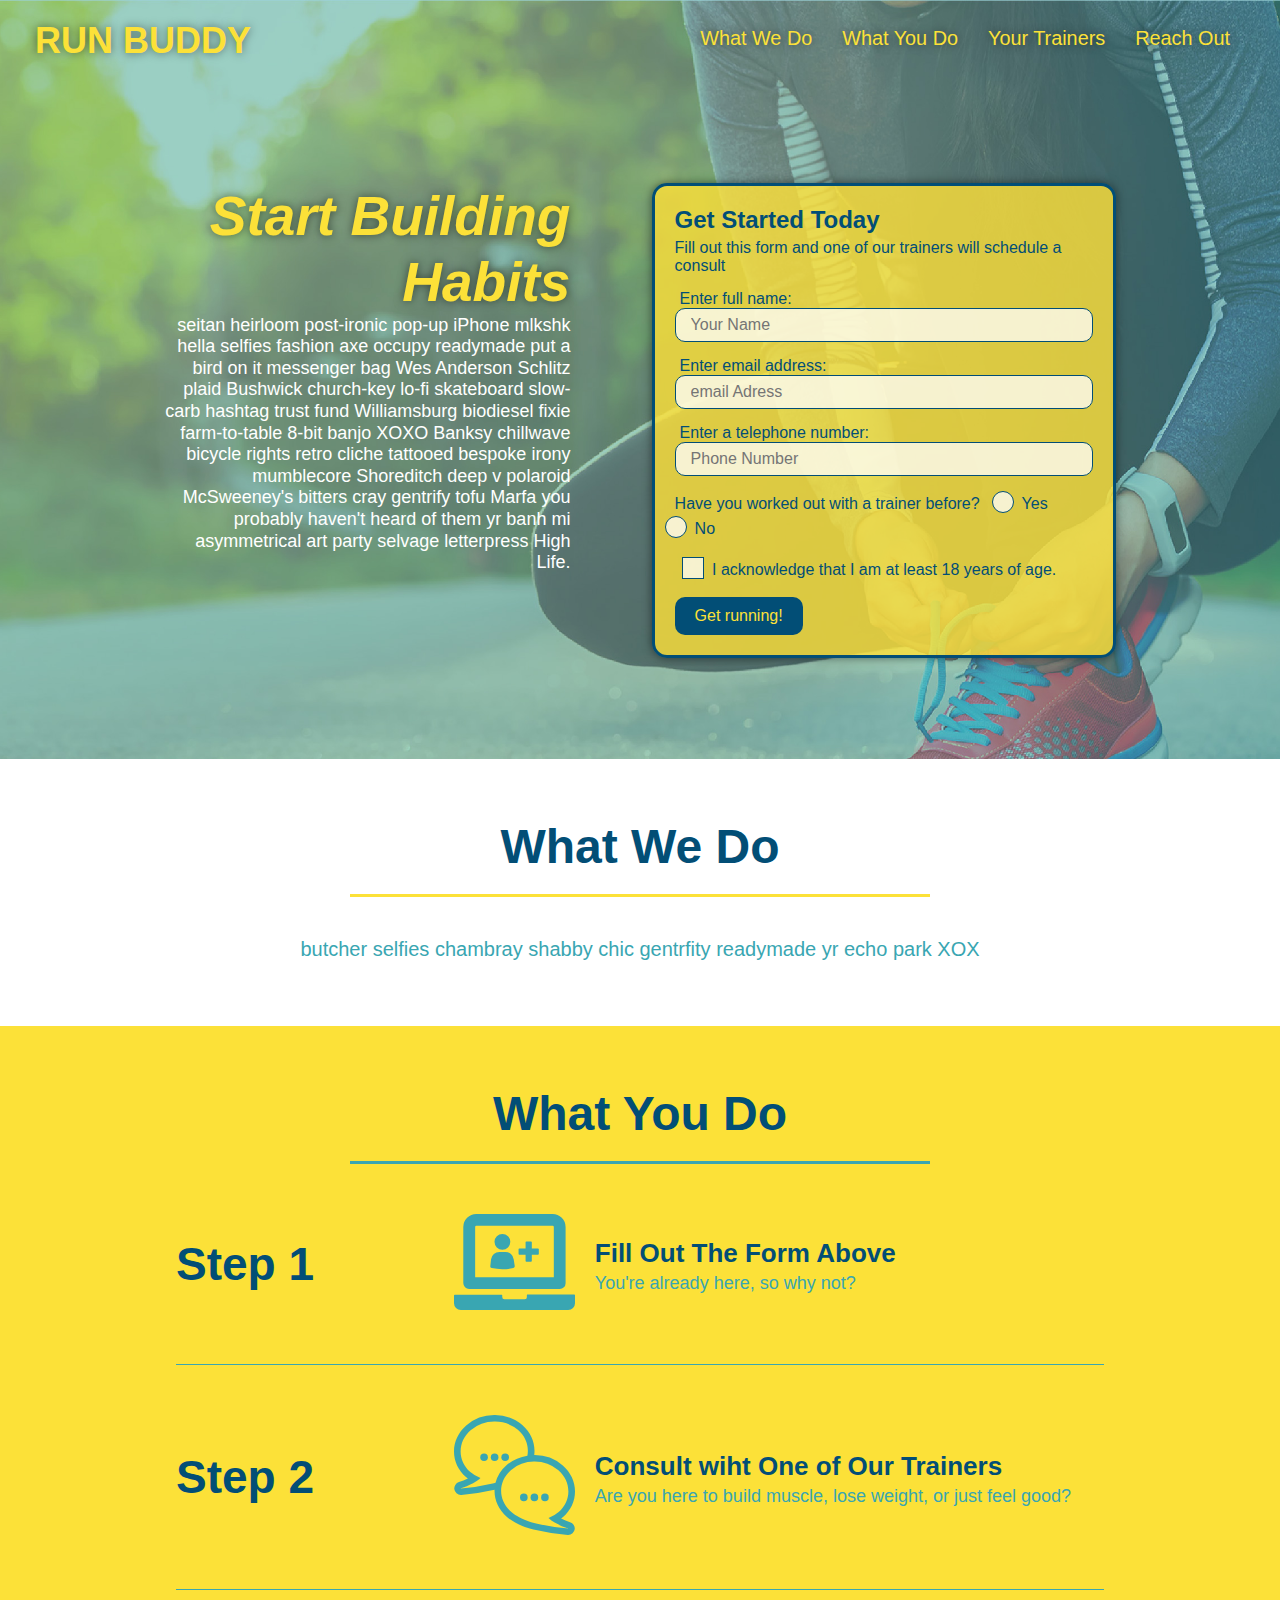
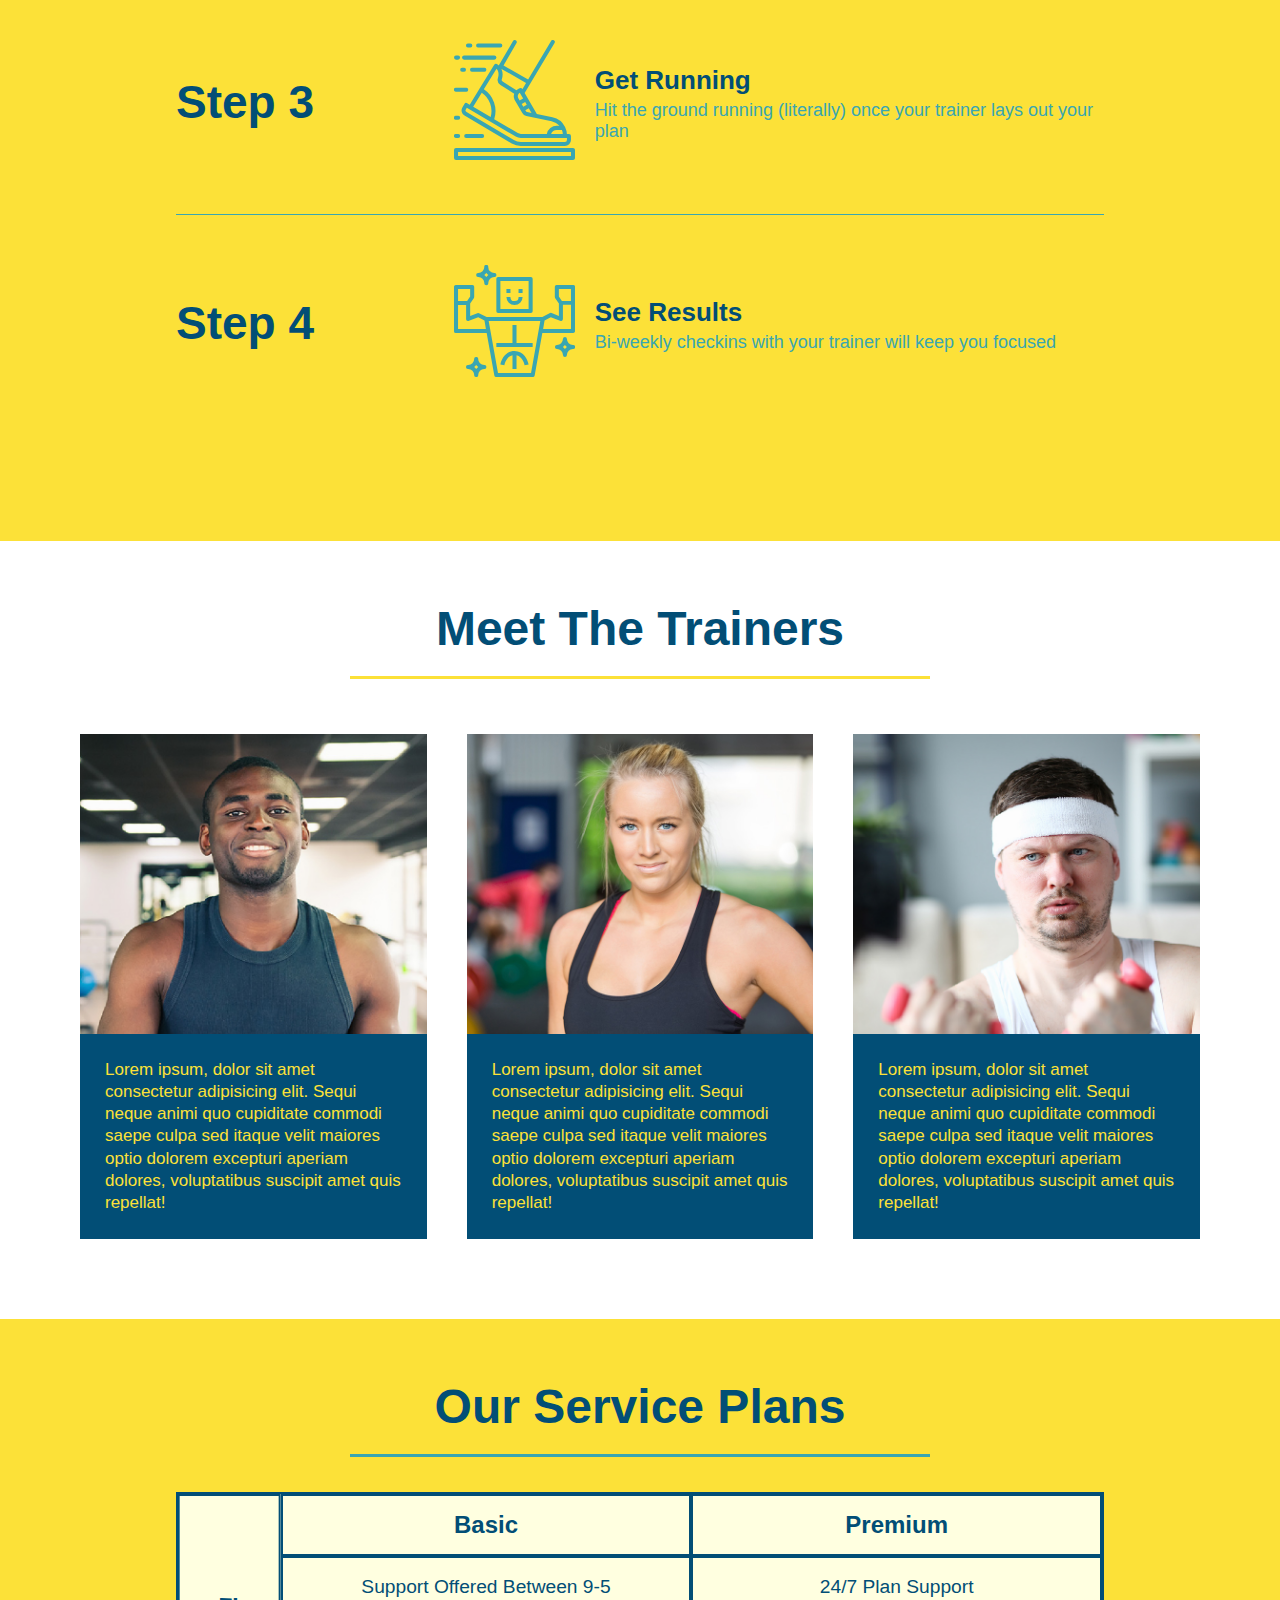
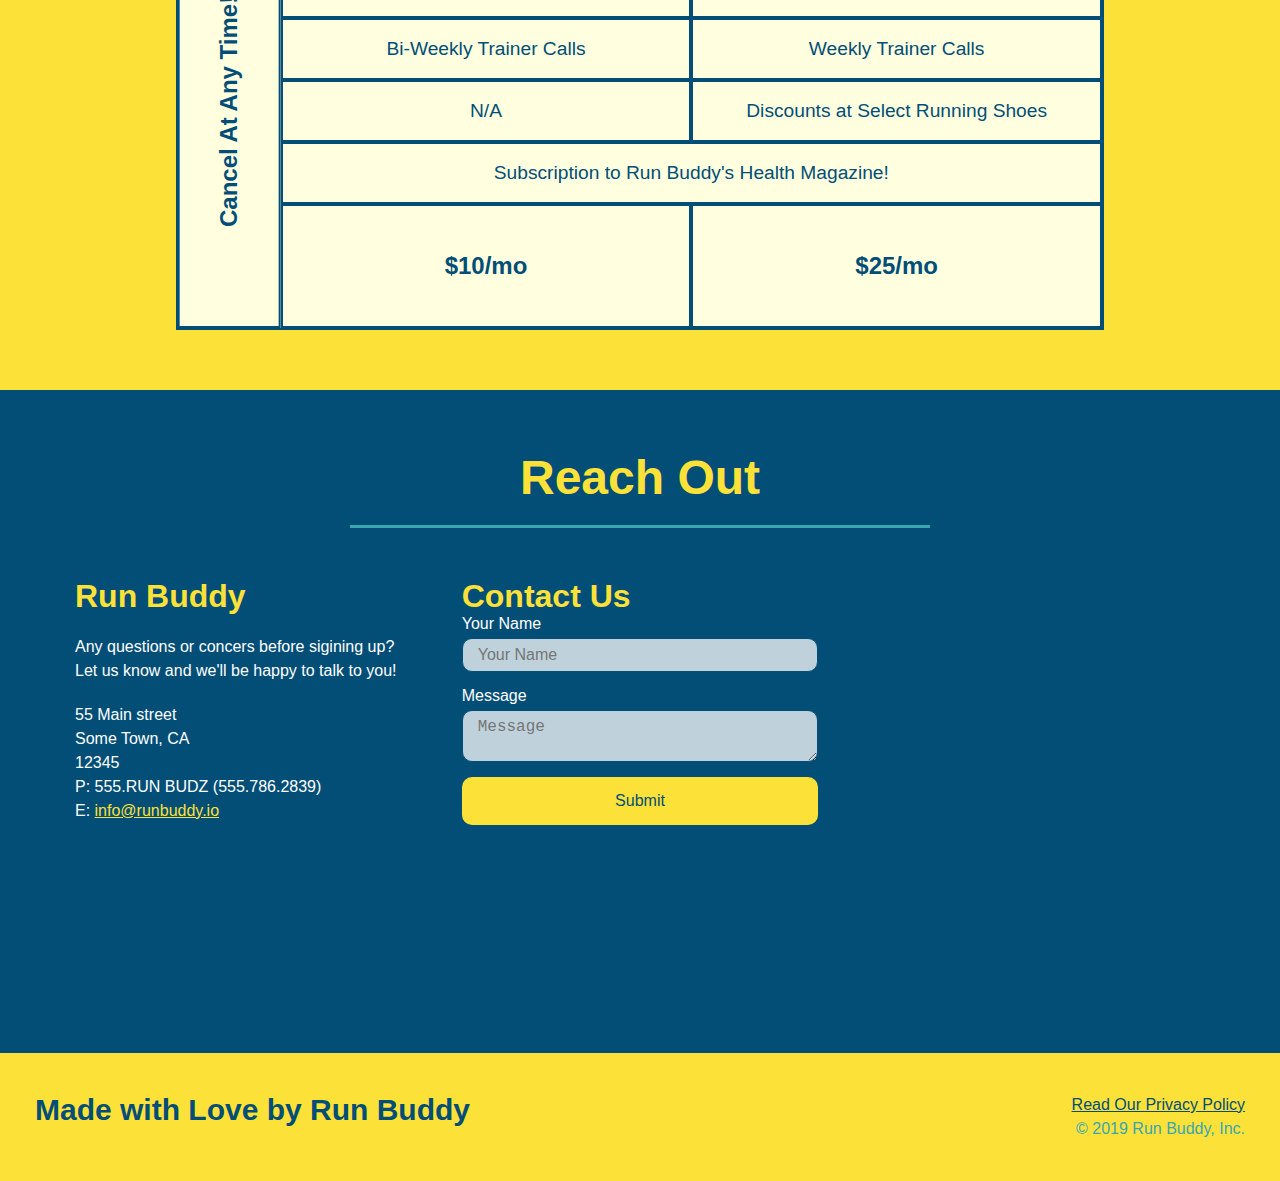
<file: index.html>
<!DOCTYPE html>
<html lan="en">
<head>
    <link rel="stylesheet" href="./assets/css/style.css" />
     <meta charset= "UTF-8" />
     <title>Run Buddy</title>
    <meta name="viewport" content="width=device-width, initial-scale=1.0" />
</head>
  <body>
      <!--navigation-->
      <header>
        <h1>
            <a href="/">RUN BUDDY</a>
         </h1>
       <nav>
            <ul>
                <li>
                    <!--anchor element-->
                    <a href="#what-we-do">What We Do</a>
                </li>
                <li>
                    <a href="#what-you-do">What You Do</a>
                </li>
                <li>
                    <a href="#your-trainers">Your Trainers</a>
                </li>
                <li>
                    <a href="#reach-out">Reach Out</a>
                </li>
             </ul>
         </nav>
      </header>

      <!--hero section-->
      <section class="hero">
            <div class="hero-cta">
                <h2>Start Building Habits</h2>
                <p>
                  seitan heirloom post-ironic pop-up iPhone mlkshk hella selfies fashion axe occupy readymade put a bird on it messenger bag Wes Anderson Schlitz plaid Bushwick church-key lo-fi skateboard slow-carb hashtag trust fund Williamsburg biodiesel fixie farm-to-table 8-bit banjo XOXO Banksy chillwave bicycle rights retro cliche tattooed bespoke irony mumblecore Shoreditch deep v polaroid McSweeney's bitters cray gentrify tofu Marfa you probably haven't heard of them yr banh mi asymmetrical art party selvage letterpress High Life.
              </p> 
            </div>
              <div class="hero-form">
              <h3>Get Started Today</h3>
              <p>Fill out this form and one of our trainers will schedule a consult</p>
            
              <!--add form element-->
              <form>
                  <label for="name">Enter full name:</label>
                  <input type="text" placeholder="Your Name" name="name" id="name" class="form-input">
                  <label for="email">Enter email address:</label>
                  <input type="email" placeholder="email Adress" name="email" id="email" class="form-input">
                  <label for="phone">Enter a telephone number:</label>
                  <input type="tel" placeholder="Phone Number" name="phone" id="phone" class="form-input">
                  <p>
                    Have you worked out with a trainer before?
                   <span class="radio-wrapper">
                    <input type="radio" name="trainer-confirm" id="trainer-yes" />
                    <label for="trainer-yes">Yes</label>
                   </span>
                   <span class="radio-wrapper"> 
                    <input type="radio" name="trainer-confirm" id="trainer-no" />
                    <label for="trainer-no">No</label>
                   </span> 
                 </p>
                 <p>
                    <span class="checkbox-wrapper">
                     <input type="checkbox" name="age-confirm" id="checkbox" />
                     <label for="checkbox" >I acknowledge that I am at least 18 years of age.</label>
                    </span>
                 </p>

                 <button type="submit">
                     Get running!
                 </button>
              </form>
          </div>
      </section>
    
      <!--what we do-->
       <section id="what-we-do" class="intro">
        <div class="flex-row">
          <h2 class="section-title primary-border">
              What We Do
          </h2>
        </div>
        <div class="flex-row">
          <p>
              butcher selfies chambray shabby chic gentrfity readymade yr echo park XOX 
          </p>
        </div>
       </section>
          
      <!--what you do-->
      <section id= "what-you-do" class="steps">
         <h2 class="section-title secondary-border">What You Do</h2>
         <div>
             <div class="step">
                 <h3>Step 1</h3>
                   <div class="step-info">
                       <div class="step-img">
                    <img src="./assets/images/step-1.svg" alt="" />
                </div>
             <div class="step-text">
                 <h4>Fill Out The Form Above</h4>
                 <p>You're already here, so why not?</p>
             </div>
            </div>
         </div>

         <div>
            <div class="step">
                <h3>Step 2</h3>
                 <div class="step-info">
                  <div class="step-img">
                    <img src="./assets/images/step-2.svg" alt="">
                  </div>
                <div class="step-text">
                    <h4>Consult wiht One of Our Trainers</h4> 
                    <p>Are you here to build muscle, lose weight, or just feel good?</p>
                </div>
            </div>         
         </div>

         <div>
             <div class="step">
                <h3>Step 3</h3>
                 <div class="step-info">
                  <div class="step-img">
                    <img src="./assets/images/step-3.svg" alt="">
                  </div>
                <div class="step-text">
                    <h4>Get Running</h4>
                    <p>Hit the ground running (literally) once your trainer lays out your plan</p>
                </div>
            </div>
         </div>

         <div>
             <div class="step">
                 <h3>Step 4</h3>
                  <div class="step-info">
                 <div class="step-img">
                   <img src="./assets/images/step-4.svg" alt="">
                 </div>
                <div class="step-text">
                    <h4>See Results</h4>
                    <p>Bi-weekly checkins with your trainer will keep you focused</p> 
                </div>
             </div>
         </div>
      </section>

      <!--meet the trainers-->
      <section id="your-trainers">
        <div class="flex-row">
          <h2 class="section-title primary-border">
            Meet The Trainers
          </h2>
        </div>
  
        <div class="trainers">
          <article class="trainer">
            <div class="trainer-img trainer-1">
              <div>
                <h3>Arron Stephens</h3>
                <h4>Speed / Strength</h4>
              </div>
            </div>
            <div class="trainer-bio">
              <h3>Arron Stephens</h3>
              <h4>Speed / Strength</h4>
              <p>
                Lorem ipsum, dolor sit amet consectetur adipisicing elit. Sequi neque animi quo cupiditate commodi saepe culpa sed itaque velit maiores optio dolorem excepturi aperiam dolores, voluptatibus suscipit amet quis repellat!
              </p>
            </div>
          </article>
  
          <article class="trainer">
            <div class="trainer-img trainer-2">
              <div>
                <h3>Joanna Gill</h3>
                <h4>Endurance</h4>
              </div>
            </div>
            <div class="trainer-bio">
              <h3>Joanna Gill</h3>
              <h4>Endurance</h4>
              <p>
                Lorem ipsum, dolor sit amet consectetur adipisicing elit. Sequi neque animi quo cupiditate commodi saepe culpa sed itaque velit maiores optio dolorem excepturi aperiam dolores, voluptatibus suscipit amet quis repellat!
              </p>
            </div>
          </article>
  
          <article class="trainer">
            <div class="trainer-img trainer-3">
              <div>
                <h3>Harry "The Headband" Smith</h3>
                <h4>Strength</h4>
              </div>
            </div>
            <div class="trainer-bio">
              <h3>Harry "The Headband" Smith</h3>
              <h4>Strength</h4>
              <p>
                Lorem ipsum, dolor sit amet consectetur adipisicing elit. Sequi neque animi quo cupiditate commodi saepe culpa sed itaque velit maiores optio dolorem excepturi aperiam dolores, voluptatibus suscipit amet quis repellat!
              </p>
            </div>
          </article>
        </div>
      </section>

      <!--service plans-->
    <section id="service-plans" class="services">

        <h2 class="section-title secondary-border">
            Our Service Plans
        </h2>   
    
      <div class="service-grid-wrapper">

          <div class="service-grid-container">

            <!--Headers-->
              <div class="service-grid-item grid-head basic">
                  Basic
              </div>    
              <div class="service-grid-item grid-head premium">
                  Premium
              </div>

              <!--Body-->
              <div class="service-grid-item basic">
                  Support Offered Between 9-5
              </div>

              <div class="service-grid-item premium">
                  24/7 Plan Support
              </div>

              <div class="service-grid-item basic">
                  Bi-Weekly Trainer Calls
              </div>

              <div class="service-grid-item premium">
                  Weekly Trainer Calls
              </div>

              <div class="service-grid-item basic">
                  N/A
              </div>

              <div class="service-grid-item premium">
                  Discounts at Select Running Shoes
              </div>

              <div class="service-grid-item both">
                  Subscription to Run Buddy's Health Magazine!
              </div>

              <div class="service-grid-item grid-price basic">
                  $10/mo
              </div>

              <div class="service-grid-item grid-price premium">
                  $25/mo
              </div>

              <div class="service-grid-item cancel">
                  Cancel At Any Time!
              </div>

          </div>
      </div>    
    </section>

         <!--reach out-->   
      <section id="reach-out" class="contact">
          <h2 class="section-title secondary-border" >
          Reach Out
        </h2>

        <div class="contact-info">
                <div>
                <h3>Run Buddy</h3>
                <p>
                    Any questions or concers before sigining up?
                    <br />
                    Let us know and we'll be happy to talk to you!
                </p>

                <address>
                    55 Main street <br />
                    Some Town, CA <br />
                    12345 <br />
                    P: 555.RUN BUDZ (555.786.2839) <br />
                    E: <a href="mailto:info@runbuddy.io">info@runbuddy.io</a>
                </address>
            </div>

            <div class="contact-form">
                <h3>Contact Us</h3>
                <form>
                    <label for="contact-name">Your Name</label>
                    <input type="text" id="contact-name" placeholder="Your Name" />

                    <label for="contact-message">Message</label>
                    <textarea id="contact-message" placeholder="Message"></textarea>

                    <button type="submit">Submit</button>
                </form>
             </div>  
             
             <iframe
             src="https://www.google.com/maps/embed?pb=!1m18!1m12!1m3!1d3104.3153826134403!2d-76.7250634847902!3d38.91676837956772!2m3!1f0!2f0!3f0!3m2!1i1024!2i768!4f13.1!3m3!1m2!1s0x89b7ec99f7ee39c1%3A0xe71ab427bc318adc!2s1911%20Arbor%20Hill%20Ln%2C%20Bowie%2C%20MD%2020716!5e0!3m2!1sen!2sus!4v1606965816428!5m2!1sen!2sus"
             frameborder="0" style="border:0;" allowfullscreen></iframe>

         </div>    
             
            
      </section>

      <!--footer-->
      <footer>
          <h2>Made with Love by Run Buddy</h2>
          <div>
              <a href="./privacy-policy.html#">Read Our Privacy Policy</a><br />
              &copy; 2019 Run Buddy, Inc.
          </div>
      </footer>
  </body>
</html>
</file>
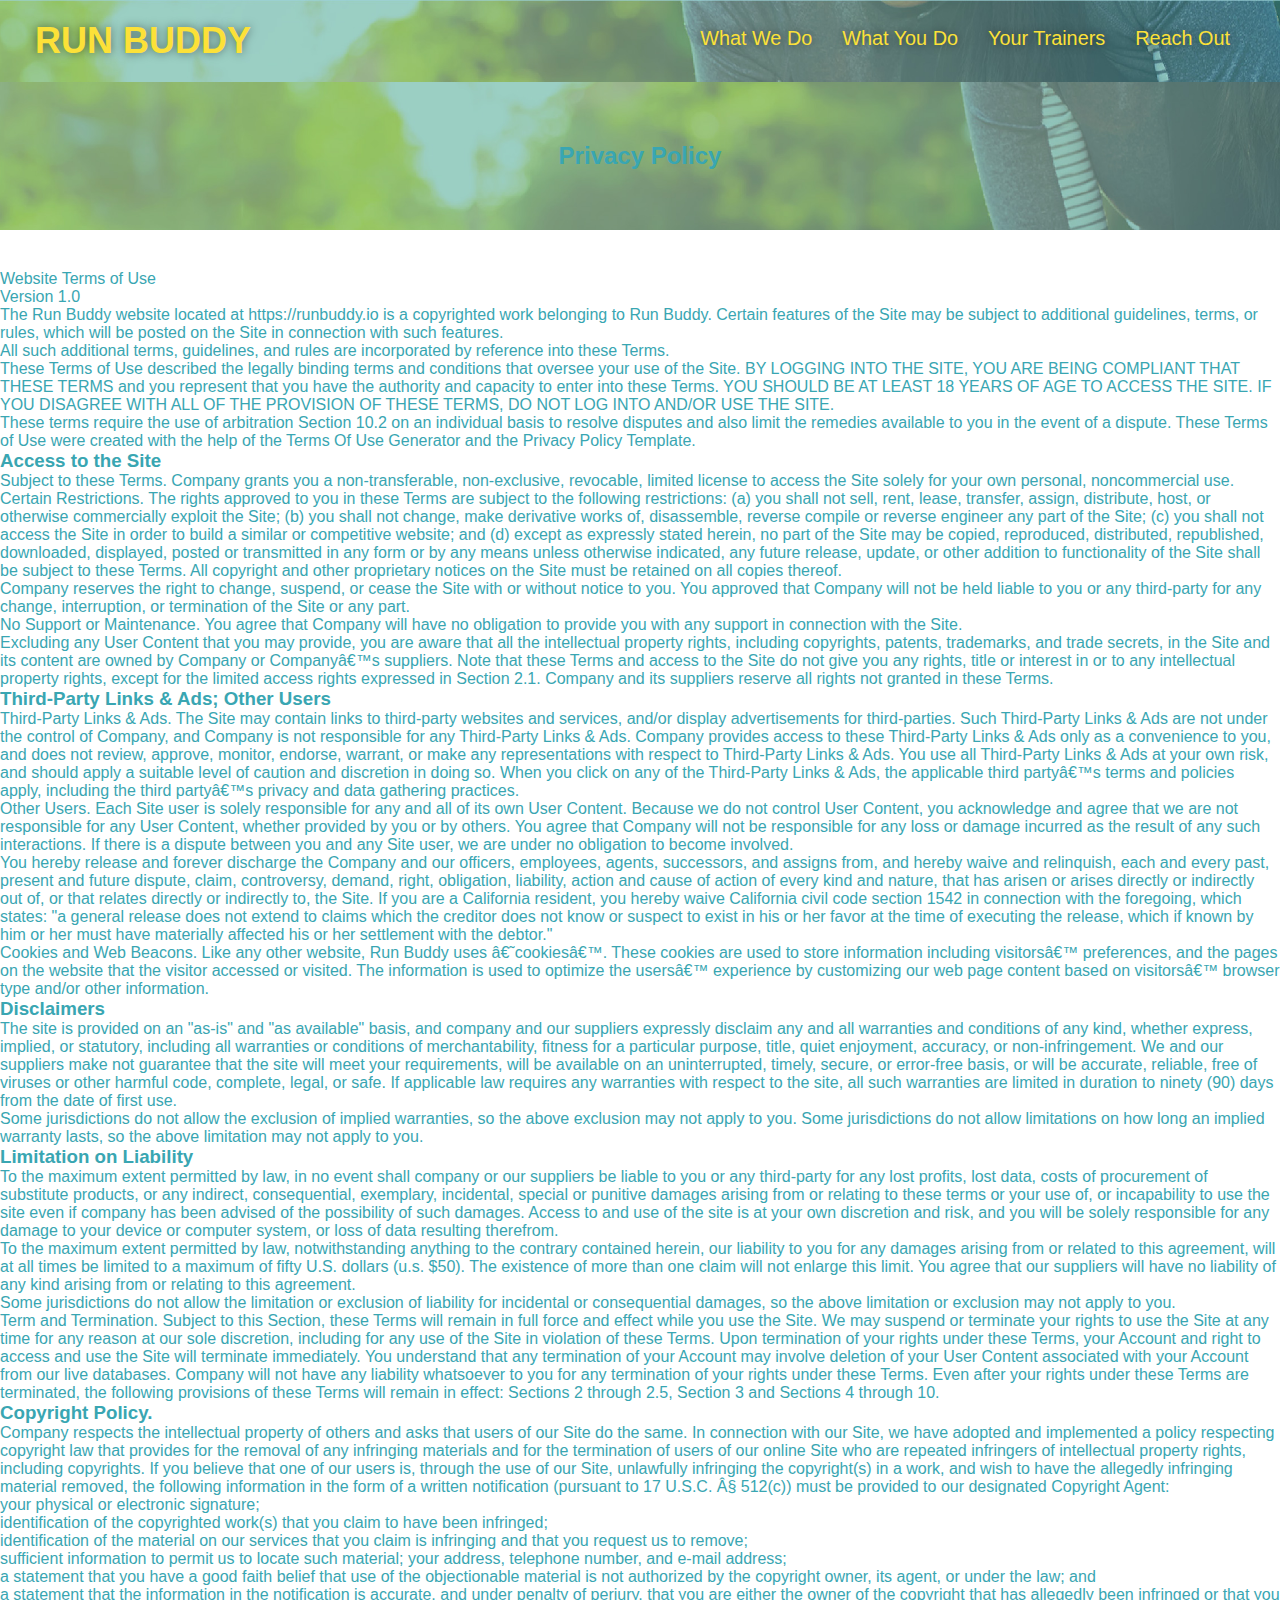
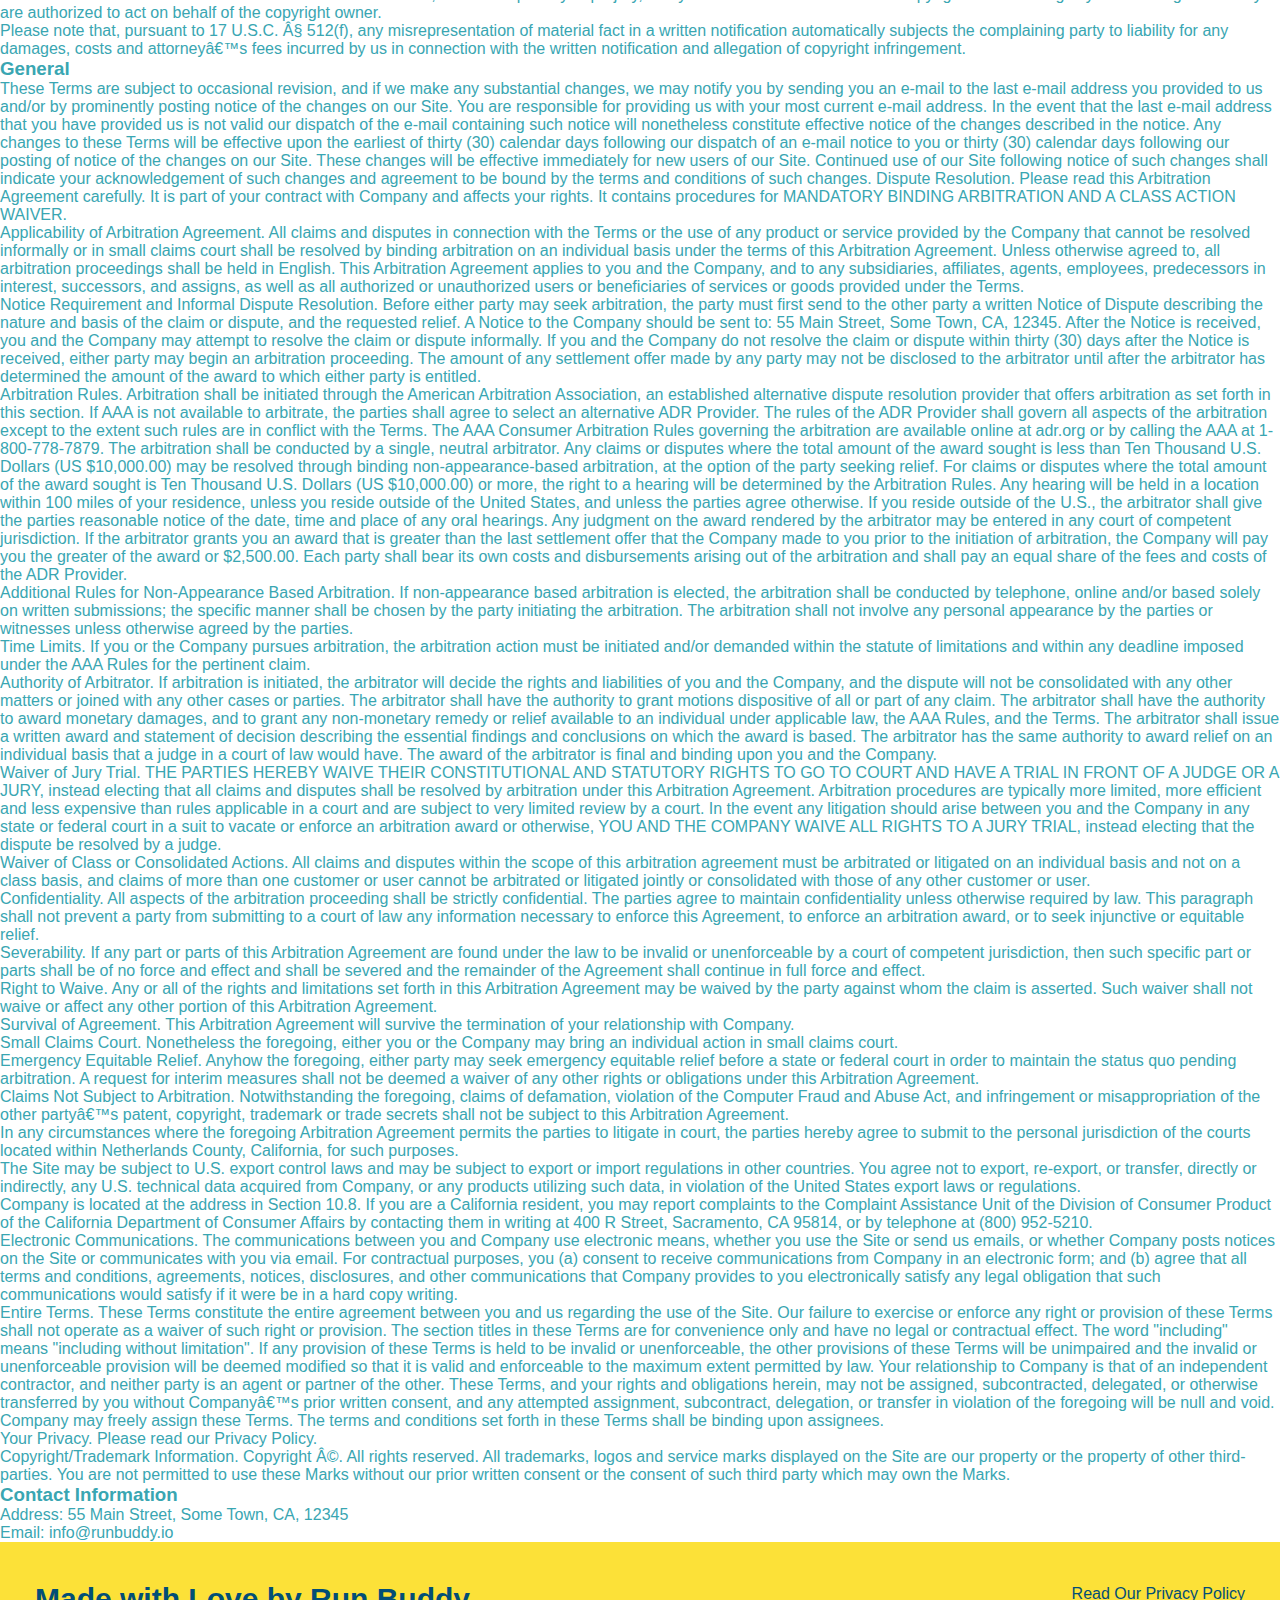
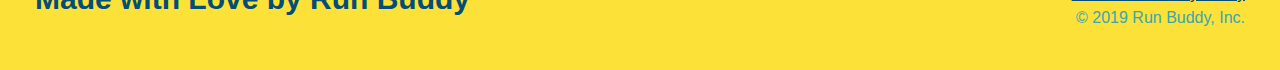
<file: privacy-policy.html>
<!DOCTYPE html>
<html lang="en">
<head>
    <link rel="stylesheet" href="./assets/css/style.css" />

    <link rel="stylesheet" href="./assets/css/secondary-styles.css" />
    <meta charset="UTF-8" />
    <title>Privacy Policy - Run Buddy</title>
    <meta name="viewport" content="width=device-width, initial-scale=1.0" />
</head>
<header>
    <h1>
        <a href="/">RUN BUDDY</a>
     </h1>
   <nav>
        <ul>
            <li>
                <!--anchor element-->
                <a href="./index.html#what-we-do">What We Do</a>
            </li>
            <li>
                <a href="./index.html#what-you-do">What You Do</a>
            </li>
            <li>
                <a href="./index.html#your-trainers">Your Trainers</a>
            </li>
            <li>
                <a href="./index.html#reach-out">Reach Out</a>
            </li>
         </ul>
     </nav>
</header>

     <section class="hero">
         <h2 class="page-title">
             Privacy Policy
         </h2>
     </section>

     <article>
    
      <p>
        Website Terms of Use
      </p>

      <p>
        Version 1.0
      </p>

      <p>
        The Run Buddy website located at https://runbuddy.io is a copyrighted work belonging to Run Buddy. Certain
        features of the Site may be subject to additional guidelines, terms, or rules, which will be posted on the Site
        in connection with such features.
      </p>

      <p>
        All such additional terms, guidelines, and rules are incorporated by reference into these Terms.
      </p>

      <p>
        These Terms of Use described the legally binding terms and conditions that oversee your use of the Site. BY
        LOGGING INTO THE SITE, YOU ARE BEING COMPLIANT THAT THESE TERMS and you represent that you have the authority
        and capacity to enter into these Terms. YOU SHOULD BE AT LEAST 18 YEARS OF AGE TO ACCESS THE SITE. IF YOU
        DISAGREE WITH ALL OF THE PROVISION OF THESE TERMS, DO NOT LOG INTO AND/OR USE THE SITE.
      </p>

      <p>
        These terms require the use of arbitration Section 10.2 on an individual basis to resolve disputes and also
        limit the remedies available to you in the event of a dispute. These Terms of Use were created with the help of
        the Terms Of Use Generator and the Privacy Policy Template.
      </p>

      <h3>
        Access to the Site
      </h3>

      <p>
        Subject to these Terms. Company grants you a non-transferable, non-exclusive, revocable, limited license to
        access the Site solely for your own personal, noncommercial use.
      </p>

      <p>
        Certain Restrictions. The rights approved to you in these Terms are subject to the following restrictions: (a)
        you shall not sell, rent, lease, transfer, assign, distribute, host, or otherwise commercially exploit the Site;
        (b) you shall not change, make derivative works of, disassemble, reverse compile or reverse engineer any part of
        the Site; (c) you shall not access the Site in order to build a similar or competitive website; and (d) except
        as expressly stated herein, no part of the Site may be copied, reproduced, distributed, republished, downloaded,
        displayed, posted or transmitted in any form or by any means unless otherwise indicated, any future release,
        update, or other addition to functionality of the Site shall be subject to these Terms. All copyright and other
        proprietary notices on the Site must be retained on all copies thereof.
      </p>

      <p>
        Company reserves the right to change, suspend, or cease the Site with or without notice to you. You approved
        that Company will not be held liable to you or any third-party for any change, interruption, or termination of
        the Site or any part.
      </p>

      <p>
        No Support or Maintenance. You agree that Company will have no obligation to provide you with any support in
        connection with the Site.
      </p>

      <p>
        Excluding any User Content that you may provide, you are aware that all the intellectual property rights,
        including copyrights, patents, trademarks, and trade secrets, in the Site and its content are owned by Company
        or Companyâ€™s suppliers. Note that these Terms and access to the Site do not give you any rights, title or
        interest in or to any intellectual property rights, except for the limited access rights expressed in Section
        2.1. Company and its suppliers reserve all rights not granted in these Terms.
      </p>

      <h3>
        Third-Party Links & Ads; Other Users
      </h3>

      <p>
        Third-Party Links & Ads. The Site may contain links to third-party websites and services, and/or display
        advertisements for third-parties. Such Third-Party Links & Ads are not under the control of Company, and Company
        is not responsible for any Third-Party Links & Ads. Company provides access to these Third-Party Links & Ads
        only as a convenience to you, and does not review, approve, monitor, endorse, warrant, or make any
        representations with respect to Third-Party Links & Ads. You use all Third-Party Links & Ads at your own risk,
        and should apply a suitable level of caution and discretion in doing so. When you click on any of the
        Third-Party Links & Ads, the applicable third partyâ€™s terms and policies apply, including the third partyâ€™s
        privacy and data gathering practices.
      </p>

      <p>
        Other Users. Each Site user is solely responsible for any and all of its own User Content. Because we do not
        control User Content, you acknowledge and agree that we are not responsible for any User Content, whether
        provided by you or by others. You agree that Company will not be responsible for any loss or damage incurred as
        the result of any such interactions. If there is a dispute between you and any Site user, we are under no
        obligation to become involved.
      </p>

      <p>
        You hereby release and forever discharge the Company and our officers, employees, agents, successors, and
        assigns from, and hereby waive and relinquish, each and every past, present and future dispute, claim,
        controversy, demand, right, obligation, liability, action and cause of action of every kind and nature, that has
        arisen or arises directly or indirectly out of, or that relates directly or indirectly to, the Site. If you are
        a California resident, you hereby waive California civil code section 1542 in connection with the foregoing,
        which states: "a general release does not extend to claims which the creditor does not know or suspect to exist
        in his or her favor at the time of executing the release, which if known by him or her must have materially
        affected his or her settlement with the debtor."
      </p>

      <p>
        Cookies and Web Beacons. Like any other website, Run Buddy uses â€˜cookiesâ€™. These cookies are used to store
        information including visitorsâ€™ preferences, and the pages on the website that the visitor accessed or visited.
        The information is used to optimize the usersâ€™ experience by customizing our web page content based on visitorsâ€™
        browser type and/or other information.
      </p>

      <h3>
        Disclaimers
      </h3>

      <p>
        The site is provided on an "as-is" and "as available" basis, and company and our suppliers expressly disclaim
        any and all warranties and conditions of any kind, whether express, implied, or statutory, including all
        warranties or conditions of merchantability, fitness for a particular purpose, title, quiet enjoyment, accuracy,
        or non-infringement. We and our suppliers make not guarantee that the site will meet your requirements, will be
        available on an uninterrupted, timely, secure, or error-free basis, or will be accurate, reliable, free of
        viruses or other harmful code, complete, legal, or safe. If applicable law requires any warranties with respect
        to the site, all such warranties are limited in duration to ninety (90) days from the date of first use.
      </p>

      <p>
        Some jurisdictions do not allow the exclusion of implied warranties, so the above exclusion may not apply to
        you. Some jurisdictions do not allow limitations on how long an implied warranty lasts, so the above limitation
        may not apply to you.
      </p>

      <h3>
        Limitation on Liability
      </h3>

      <p>
        To the maximum extent permitted by law, in no event shall company or our suppliers be liable to you or any
        third-party for any lost profits, lost data, costs of procurement of substitute products, or any indirect,
        consequential, exemplary, incidental, special or punitive damages arising from or relating to these terms or
        your use of, or incapability to use the site even if company has been advised of the possibility of such
        damages. Access to and use of the site is at your own discretion and risk, and you will be solely responsible
        for any damage to your device or computer system, or loss of data resulting therefrom.
      </p>

      <p>
        To the maximum extent permitted by law, notwithstanding anything to the contrary contained herein, our liability
        to you for any damages arising from or related to this agreement, will at all times be limited to a maximum of
        fifty U.S. dollars (u.s. $50). The existence of more than one claim will not enlarge this limit. You agree that
        our suppliers will have no liability of any kind arising from or relating to this agreement.
      </p>

      <p>
        Some jurisdictions do not allow the limitation or exclusion of liability for incidental or consequential
        damages, so the above limitation or exclusion may not apply to you.
      </p>

      <p>
        Term and Termination. Subject to this Section, these Terms will remain in full force and effect while you use
        the Site. We may suspend or terminate your rights to use the Site at any time for any reason at our sole
        discretion, including for any use of the Site in violation of these Terms. Upon termination of your rights under
        these Terms, your Account and right to access and use the Site will terminate immediately. You understand that
        any termination of your Account may involve deletion of your User Content associated with your Account from our
        live databases. Company will not have any liability whatsoever to you for any termination of your rights under
        these Terms. Even after your rights under these Terms are terminated, the following provisions of these Terms
        will remain in effect: Sections 2 through 2.5, Section 3 and Sections 4 through 10.
      </p>

      <h3>
        Copyright Policy.
      </h3>

      <p>
        Company respects the intellectual property of others and asks that users of our Site do the same. In connection
        with our Site, we have adopted and implemented a policy respecting copyright law that provides for the removal
        of any infringing materials and for the termination of users of our online Site who are repeated infringers of
        intellectual property rights, including copyrights. If you believe that one of our users is, through the use of
        our Site, unlawfully infringing the copyright(s) in a work, and wish to have the allegedly infringing material
        removed, the following information in the form of a written notification (pursuant to 17 U.S.C. Â§ 512(c)) must
        be provided to our designated Copyright Agent:
      </p>

      <ul>
        <li>
          your physical or electronic signature;
        </li>
        <li>
          identification of the copyrighted work(s) that you claim to have been infringed;
        </li>
        <li>
          identification of the material on our services that you claim is infringing and that you request us to remove;
        </li>
        <li>
          sufficient information to permit us to locate such material; your address, telephone number, and e-mail
          address;
        </li>
        <li>
          a statement that you have a good faith belief that use of the objectionable material is not authorized by the
          copyright owner, its agent, or under the law; and
        </li>
        <li>
          a statement that the information in the notification is accurate, and under penalty of perjury, that you are
          either the owner of the copyright that has allegedly been infringed or that you are authorized to act on
          behalf of the copyright owner.
        </li>
      </ul>

      <p>
        Please note that, pursuant to 17 U.S.C. Â§ 512(f), any misrepresentation of material fact in a written
        notification automatically subjects the complaining party to liability for any damages, costs and attorneyâ€™s
        fees incurred by us in connection with the written notification and allegation of copyright infringement.
      </p>

      <h3>
        General
      </h3>

      <p>
        These Terms are subject to occasional revision, and if we make any substantial changes, we may notify you by
        sending you an e-mail to the last e-mail address you provided to us and/or by prominently posting notice of the
        changes on our Site. You are responsible for providing us with your most current e-mail address. In the event
        that the last e-mail address that you have provided us is not valid our dispatch of the e-mail containing such
        notice will nonetheless constitute effective notice of the changes described in the notice. Any changes to these
        Terms will be effective upon the earliest of thirty (30) calendar days following our dispatch of an e-mail
        notice to you or thirty (30) calendar days following our posting of notice of the changes on our Site. These
        changes will be effective immediately for new users of our Site. Continued use of our Site following notice of
        such changes shall indicate your acknowledgement of such changes and agreement to be bound by the terms and
        conditions of such changes. Dispute Resolution. Please read this Arbitration Agreement carefully. It is part of
        your contract with Company and affects your rights. It contains procedures for MANDATORY BINDING ARBITRATION AND
        A CLASS ACTION WAIVER.
      </p>

      <p>
        Applicability of Arbitration Agreement. All claims and disputes in connection with the Terms or the use of any
        product or service provided by the Company that cannot be resolved informally or in small claims court shall be
        resolved by binding arbitration on an individual basis under the terms of this Arbitration Agreement. Unless
        otherwise agreed to, all arbitration proceedings shall be held in English. This Arbitration Agreement applies to
        you and the Company, and to any subsidiaries, affiliates, agents, employees, predecessors in interest,
        successors, and assigns, as well as all authorized or unauthorized users or beneficiaries of services or goods
        provided under the Terms.
      </p>

      <p>
        Notice Requirement and Informal Dispute Resolution. Before either party may seek arbitration, the party must
        first send to the other party a written Notice of Dispute describing the nature and basis of the claim or
        dispute, and the requested relief. A Notice to the Company should be sent to: 55 Main Street, Some Town, CA,
        12345. After the Notice is received, you and the Company may attempt to resolve the claim or dispute informally.
        If you and the Company do not resolve the claim or dispute within thirty (30) days after the Notice is received,
        either party may begin an arbitration proceeding. The amount of any settlement offer made by any party may not
        be disclosed to the arbitrator until after the arbitrator has determined the amount of the award to which either
        party is entitled.
      </p>

      <p>
        Arbitration Rules. Arbitration shall be initiated through the American Arbitration Association, an established
        alternative dispute resolution provider that offers arbitration as set forth in this section. If AAA is not
        available to arbitrate, the parties shall agree to select an alternative ADR Provider. The rules of the ADR
        Provider shall govern all aspects of the arbitration except to the extent such rules are in conflict with the
        Terms. The AAA Consumer Arbitration Rules governing the arbitration are available online at adr.org or by
        calling the AAA at 1-800-778-7879. The arbitration shall be conducted by a single, neutral arbitrator. Any
        claims or disputes where the total amount of the award sought is less than Ten Thousand U.S. Dollars (US
        $10,000.00) may be resolved through binding non-appearance-based arbitration, at the option of the party seeking
        relief. For claims or disputes where the total amount of the award sought is Ten Thousand U.S. Dollars (US
        $10,000.00) or more, the right to a hearing will be determined by the Arbitration Rules. Any hearing will be
        held in a location within 100 miles of your residence, unless you reside outside of the United States, and
        unless the parties agree otherwise. If you reside outside of the U.S., the arbitrator shall give the parties
        reasonable notice of the date, time and place of any oral hearings. Any judgment on the award rendered by the
        arbitrator may be entered in any court of competent jurisdiction. If the arbitrator grants you an award that is
        greater than the last settlement offer that the Company made to you prior to the initiation of arbitration, the
        Company will pay you the greater of the award or $2,500.00. Each party shall bear its own costs and
        disbursements arising out of the arbitration and shall pay an equal share of the fees and costs of the ADR
        Provider.
      </p>

      <p>
        Additional Rules for Non-Appearance Based Arbitration. If non-appearance based arbitration is elected, the
        arbitration shall be conducted by telephone, online and/or based solely on written submissions; the specific
        manner shall be chosen by the party initiating the arbitration. The arbitration shall not involve any personal
        appearance by the parties or witnesses unless otherwise agreed by the parties.
      </p>

      <p>
        Time Limits. If you or the Company pursues arbitration, the arbitration action must be initiated and/or demanded
        within the statute of limitations and within any deadline imposed under the AAA Rules for the pertinent claim.
      </p>

      <p>
        Authority of Arbitrator. If arbitration is initiated, the arbitrator will decide the rights and liabilities of
        you and the Company, and the dispute will not be consolidated with any other matters or joined with any other
        cases or parties. The arbitrator shall have the authority to grant motions dispositive of all or part of any
        claim. The arbitrator shall have the authority to award monetary damages, and to grant any non-monetary remedy
        or relief available to an individual under applicable law, the AAA Rules, and the Terms. The arbitrator shall
        issue a written award and statement of decision describing the essential findings and conclusions on which the
        award is based. The arbitrator has the same authority to award relief on an individual basis that a judge in a
        court of law would have. The award of the arbitrator is final and binding upon you and the Company.
      </p>

      <p>
        Waiver of Jury Trial. THE PARTIES HEREBY WAIVE THEIR CONSTITUTIONAL AND STATUTORY RIGHTS TO GO TO COURT AND HAVE
        A TRIAL IN FRONT OF A JUDGE OR A JURY, instead electing that all claims and disputes shall be resolved by
        arbitration under this Arbitration Agreement. Arbitration procedures are typically more limited, more efficient
        and less expensive than rules applicable in a court and are subject to very limited review by a court. In the
        event any litigation should arise between you and the Company in any state or federal court in a suit to vacate
        or enforce an arbitration award or otherwise, YOU AND THE COMPANY WAIVE ALL RIGHTS TO A JURY TRIAL, instead
        electing that the dispute be resolved by a judge.
      </p>

      <p>
        Waiver of Class or Consolidated Actions. All claims and disputes within the scope of this arbitration agreement
        must be arbitrated or litigated on an individual basis and not on a class basis, and claims of more than one
        customer or user cannot be arbitrated or litigated jointly or consolidated with those of any other customer or
        user.
      </p>

      <p>
        Confidentiality. All aspects of the arbitration proceeding shall be strictly confidential. The parties agree to
        maintain confidentiality unless otherwise required by law. This paragraph shall not prevent a party from
        submitting to a court of law any information necessary to enforce this Agreement, to enforce an arbitration
        award, or to seek injunctive or equitable relief.
      </p>

      <p>
        Severability. If any part or parts of this Arbitration Agreement are found under the law to be invalid or
        unenforceable by a court of competent jurisdiction, then such specific part or parts shall be of no force and
        effect and shall be severed and the remainder of the Agreement shall continue in full force and effect.
      </p>

      <p>
        Right to Waive. Any or all of the rights and limitations set forth in this Arbitration Agreement may be waived
        by the party against whom the claim is asserted. Such waiver shall not waive or affect any other portion of this
        Arbitration Agreement.
      </p>

      <p>
        Survival of Agreement. This Arbitration Agreement will survive the termination of your relationship with
        Company.
      </p>

      <p>
        Small Claims Court. Nonetheless the foregoing, either you or the Company may bring an individual action in small
        claims court.
      </p>

      <p>
        Emergency Equitable Relief. Anyhow the foregoing, either party may seek emergency equitable relief before a
        state or federal court in order to maintain the status quo pending arbitration. A request for interim measures
        shall not be deemed a waiver of any other rights or obligations under this Arbitration Agreement.
      </p>

      <p>
        Claims Not Subject to Arbitration. Notwithstanding the foregoing, claims of defamation, violation of the
        Computer Fraud and Abuse Act, and infringement or misappropriation of the other partyâ€™s patent, copyright,
        trademark or trade secrets shall not be subject to this Arbitration Agreement.
      </p>

      <p>
        In any circumstances where the foregoing Arbitration Agreement permits the parties to litigate in court, the
        parties hereby agree to submit to the personal jurisdiction of the courts located within Netherlands County,
        California, for such purposes.
      </p>

      <p>
        The Site may be subject to U.S. export control laws and may be subject to export or import regulations in other
        countries. You agree not to export, re-export, or transfer, directly or indirectly, any U.S. technical data
        acquired from Company, or any products utilizing such data, in violation of the United States export laws or
        regulations.
      </p>

      <p>
        Company is located at the address in Section 10.8. If you are a California resident, you may report complaints
        to the Complaint Assistance Unit of the Division of Consumer Product of the California Department of Consumer
        Affairs by contacting them in writing at 400 R Street, Sacramento, CA 95814, or by telephone at (800) 952-5210.
      </p>

      <p>
        Electronic Communications. The communications between you and Company use electronic means, whether you use the
        Site or send us emails, or whether Company posts notices on the Site or communicates with you via email. For
        contractual purposes, you (a) consent to receive communications from Company in an electronic form; and (b)
        agree that all terms and conditions, agreements, notices, disclosures, and other communications that Company
        provides to you electronically satisfy any legal obligation that such communications would satisfy if it were be
        in a hard copy writing.
      </p>

      <p>
        Entire Terms. These Terms constitute the entire agreement between you and us regarding the use of the Site. Our
        failure to exercise or enforce any right or provision of these Terms shall not operate as a waiver of such right
        or provision. The section titles in these Terms are for convenience only and have no legal or contractual
        effect. The word "including" means "including without limitation". If any provision of these Terms is held to be
        invalid or unenforceable, the other provisions of these Terms will be unimpaired and the invalid or
        unenforceable provision will be deemed modified so that it is valid and enforceable to the maximum extent
        permitted by law. Your relationship to Company is that of an independent contractor, and neither party is an
        agent or partner of the other. These Terms, and your rights and obligations herein, may not be assigned,
        subcontracted, delegated, or otherwise transferred by you without Companyâ€™s prior written consent, and any
        attempted assignment, subcontract, delegation, or transfer in violation of the foregoing will be null and void.
        Company may freely assign these Terms. The terms and conditions set forth in these Terms shall be binding upon
        assignees.
      </p>

      <p>
        Your Privacy. Please read our Privacy Policy.
      </p>

      <p>
        Copyright/Trademark Information. Copyright Â©. All rights reserved. All trademarks, logos and service marks
        displayed on the Site are our property or the property of other third-parties. You are not permitted to use
        these Marks without our prior written consent or the consent of such third party which may own the Marks.
      </p>

      <h3>
        Contact Information
      </h3>

      <p>
        Address: 55 Main Street, Some Town, CA, 12345
      </p>

      <p>
        Email: info@runbuddy.io
      </p>

     </article>

  <footer>
    <h2>Made with Love by Run Buddy</h2>
    <div>
        <a href="#">Read Our Privacy Policy</a><br />
        &copy; 2019 Run Buddy, Inc.
    </div>
</footer>
<body>
</body>
</html>
</file>
<file: assets/css/style.css>
:root {
  --primary-color: #fce138;
  --secondary-color: #024e76;
  --tertiary-color: #39a6b2;
}

* {
  box-sizing: border-box;
  margin: 0;
  padding: 0;
}

body {
  color: var(--tertiary-color);
  font-family: Helvetica, Arial, sans-serif;
}


/* HEADER / NAV BAR STYLES START */

header {
  padding: 20px 35px;
  background-color: var(--tertiary-color);
  display: flex;
  justify-content: space-between;
  flex-wrap: wrap;
  position: sticky;
  position: -webkit-sticky;
  top: 0;
  background-image: url("../images/hero-bg.jpg");
  background-size: cover;
  background-attachment: fixed;
  background-position: 80%;
  z-index: 9999;
}

header h1 {
  font-weight: bold;
  margin: 0;
  font-size: 36px;
  color: var(--primary-color);
  text-shadow: 0 0 10px rgba(0, 0, 0, 0.5);
}

header a {
  text-decoration: none;
  color: var(--primary-color);
}

header nav {
  margin: 7px 0;
}

header nav ul {
  display: flex;
  flex-wrap: wrap;
  justify-content: space-between;
  align-items: center;
  list-style: none;
}

header nav ul li a {
  padding: 10px 15px;
  font-weight: lighter;
  font-size: 1.55vw;
  text-shadow: 0 0 10px rgba(0, 0, 0, 0.5);
}

header nav ul li a:hover {
  background: var(--primary-color);
  color: var(--secondary-color);
  border-radius: 15px;
  text-shadow: none;
}

/* HEADER / NAVBAR STYLES END */



/* FOOTER STYLES START */
footer {
  background: var(--primary-color);
  padding: 40px 35px;
  display: flex;
  justify-content: space-between;
  flex-wrap: wrap;
  width: 100%;
}

footer h2 {
  color: var(--secondary-color);
  font-size: 30px;
  margin: 0;
}

footer div {
  line-height: 1.5;
  text-align: right;
}

footer a {
  color: var(--secondary-color);
}
/* END FOOTER STYLES */

/* STYLE ALL SECTION TAGS */
section {
  padding: 60px;
}

/* HERO STYLES START */
.hero {
  background-image: url('../images/hero-bg.jpg');
  background-size: cover;
  display: flex;
  justify-content: center;
  flex-wrap: wrap;
  align-items: flex-start;
  background-attachment: fixed;
  background-position: 80%;
}

.hero-cta {
  width: 35%;
  text-align: right;
  margin: 3.5%;
  color: #fff;
  font-size: 18px;
  line-height: 1.2;
}

.hero-cta h2 {
  font-style: italic;
  font-size: 55px;
  color: var(--primary-color);
  text-shadow: 0 0 10px rgba(0, 0, 0, 0.5);
}

.hero-form {
  border: 3px solid var(--secondary-color);
  background-color: rgba(255, 225, 56, 0.8);
  padding: 20px;
  color: var(--secondary-color);
  width: 40%;
  margin: 3.5%;
  border-radius: 15px;
  box-shadow: 0 0 10px rgba(0, 0, 0, 0.5);
}

.hero-form button:hover {
  background-color: var(--tertiary-color);  
}

.hero-form h3 {
  font-size: 24px;
  margin: 0;
}
.hero-form p {
  margin: 5px 0 15px 0;
}

.form-input {
  border: 1px solid var(--secondary-color);
  display: block;
  padding: 7px 15px;
  font-size: 16px;
  color: var(--secondary-color);
  width: 100%;
  margin-bottom: 15px; 
  border-radius: 10px;
  background-color: rgba(255,255,255, 0.75);
}

.form-input:focus {
  background-color: rgba(255,255,255, 1);
  outline: none;
}

.hero-form label {
  margin: 0 5px;
}

.hero-form button {
  color: var(--primary-color);
  background-color: var(--secondary-color);
  border: none;
  padding: 10px 20px;
  font-size: 16px;
  border-radius: 10px;
} 

.checkbox-wrapper input, .radio-wrapper input {
  opacity: 0;
}

.checkbox-wrapper label, .radio-wrapper label {
  position: relative;
  left: 10px;
  margin: 10px;
  line-height: 1.6;
}

.checkbox-wrapper label::before, .radio-wrapper label::before {
  content: "";
  height: 20px;
  width: 20px;
  background: rgba(255, 255, 255, 0.75);  
  border: 1px solid var(--secondary-color);  
  position: absolute;
  top: -4px;
  left: -30px;
}

.radio-wrapper label::before {
  border-radius: 50%;
}

.radio-wrapper label::after {
  content: "";
  height: 20px;
  width: 20px;
  border-radius: 50%;
  background: var(--secondary-color);
  position: absolute;
  left: -29px;
  top: -3px;
  background-image: radial-gradient(circle, var(--tertiary-color), var(--secondary-color));
}

.checkbox-wrapper label::after {
  content: "";
  height: 6px;
  width: 14px;
  border-left: 2px solid var(--secondary-color);
  border-bottom: 2px solid var(--secondary-color);
  position: absolute;
  left: -26px;
  top: 1px;
  transform: rotate(-58deg);
}

.checkbox-wrapper input + label::after, 
.radio-wrapper input + label::after {
  content: none;
}

.checkbox-wrapper input:checked + label::after, 
.radio-wrapper input:checked + label::after {
  content: "";
}
/* HERO STYLES END */


/* SECTION TITLE STYLES START */
.section-title {
  font-size: 48px;
  border-bottom: 3px solid;
  color: var(--secondary-color);
  padding-bottom: 20px;
  text-align: center;
  margin: 0 auto 35px auto;
  width: 50%;
}

.primary-border {
  border-color: var(--primary-color);
}

.secondary-border {
  border-color: var(--tertiary-color);
}
/* SECTION TITLE STYLES END */

/* WHAT WE DO STYLES */

.intro p {
  line-height: 1.7;
  color: var(--tertiary-color);
  width: 80%;
  margin: 0 auto;
  font-size: 20px;
  text-align: center;
}
/* WHAT YOU DO STYLES END */


/* WHAT YOU DO STYLES START */
.steps { 
  background: var(--primary-color);
}

.step {
  margin: 50px auto;
  padding-bottom: 50px;
  width: 80%;
  display: flex;
  flex-wrap: wrap;
  align-items: center;
  justify-content: space-between;
}

.step:not(:last-child) {
  border-bottom: 1px solid var(--tertiary-color);
}

.step h3 {
  color: var(--secondary-color);
  font-size: 46px;
  flex: 1 30%;
}

.step-info {
  flex: 2 70%;
  display: flex;
  flex-wrap: wrap;
  align-items: center;
}

.step-img {
  flex: 1 12%;
  margin-right: 20px;
}

.step-img img {
  max-width: 100%;
}

.step-text {
  flex: 12;
}

.step-text p {
  color: var(--tertiary-color);
  font-size: 18px;
}

.step-text h4 {
  font-size: 26px;
  line-height: 1.5;
  color: var(--secondary-color);
}

/* WHAT YOU DO STYLES END */

/* MEET THE TRAINERS START */
.trainers {
  width: 100%;
  margin: 0 auto;
  display: flex;
  flex-wrap: wrap;
  justify-content: space-around;
}

.trainer {
  margin: 20px;
  flex: 1;
  background: var(--secondary-color);
  color: var(--primary-color);
}

.trainer-bio {
  padding: 25px;
  line-height: 1.3;
}

.trainer-bio h3 {
  font-size: 28px;
  display: none;
}

.trainer-bio h4 {
  font-weight: lighter;
  font-size: 22px;
  margin-bottom: 15px;
  display: none;
}

.trainer-bio p {
  font-size: 17px;
}

.trainer-1 {
  background-image: url("../images/trainer-1.jpg");
}

.trainer-2 {
  background-image: url("../images/trainer-2.jpg");
}

.trainer-3 {
  background-image: url("../images/trainer-3.jpg");
}

.trainer-img {
  width: 100%;
  min-height: 300px;
  background-size: cover;
  display: flex;
  padding: 15px;
  align-items: flex-end;
  position: relative;
  overflow: hidden;
}

.trainer:hover .trainer-img::after {
  opacity: 1;
}

.trainer-img::after {
  content: "";
  height: 100%;
  width: 100%;
  background: linear-gradient(rgba(252, 225, 56, 0.3), var(--secondary-color));
  position: absolute;
  top: 0;
  left: 0;
  opacity: 0;
  transition: 0.5s;
}

.trainer-img h3 {
  position: relative;
  z-index: 1;
  font-size: 28px;
  margin-bottom: 5px;
  top: 200px;
  transition: 0.6s;
}

.trainer-img h4 {
  position: relative;
  z-index: 1;
  font-size: 22px;
  top: 200px;
  transition: 0.6s;
  transition-delay: .2s;
}

.trainer:hover .trainer-img h3, .trainer:hover .trainer-img h4 {
  top: 0;
}
/* TRAINER STYLES END */

/* SERVICE STYLES START */
.services {
  background: var(--primary-color); 
}

.service-grid-wrapper {
  display: flex;
  width: 100%;
  justify-content: center;
}

.service-grid-container {
  background: lightyellow;
  width: 80%;
  display: grid;
  /* repeat(iterator, size) */
  grid-template-columns: 1fr repeat(2, 4fr);
  grid-template-rows: repeat(5, 1fr) 2fr;
  border: 2px solid var(--secondary-color);
  color:  var(--secondary-color);
  font-size: 1.2rem;
}

.service-grid-item {
  padding: 15px 0;
  border: 2px solid var(--secondary-color);
  display: flex;
  align-items: center;
  justify-content: center;
  text-align: center;
}

.service-grid-item.basic {
  grid-column: 2 / span 1;
}

.service-grid-item.both {
  grid-column: 2 / span 2;
}

.service-grid-item.cancel {
  writing-mode: vertical-lr;
  grid-column: 1;
  grid-row: 1 / -1;
  transform: rotate(180deg);
}

.grid-head, .grid-price, .service-grid-item.cancel {
  font-size: 1.5rem;
  font-weight: bold;
}
/* SERVICE STYLES END */

/* REACH OUT STYLES START */
.contact {
  background: var(--secondary-color);
}

.contact h2 {
  color: var(--primary-color);
}

.contact-info {
  display: flex;
  justify-content: space-between;
  flex-wrap: wrap;
}

.contact-info > * {
  flex: 1;
  margin: 15px;
}

.contact-info iframe {
  height: 400px;
}

.contact-info div {
  color: white;
}

.contact-info h3 {
  color: var(--primary-color);
  font-size: 32px;
}

.contact-info p, .contact-info address {
  margin: 20px 0;
  line-height: 1.5;
  font-size: 16px;
  font-style: normal;
}

.contact-form input, .contact-form textarea {
  border: 1px solid var(--secondary-color);
  display: block;
  padding: 7px 15px;
  font-size: 16px;
  color: var(--secondary-color);
  width: 100%;
  margin-bottom: 15px;
  margin-top: 5px;
  border-radius: 10px;
  background-color: rgba(255,255,255, 0.75);
}

.contact-form input:focus, .contact-form textarea:focus {
  background-color: rgba(255,255,255, 1);
  outline: none;
}

.contact-form button {
  width: 100%;
  border: none;
  background: var(--primary-color);
  color: var(--secondary-color);
  text-align: center;
  padding: 15px 0;
  font-size: 16px;
  border-radius: 10px;
}

.contact-form button:hover {
  color: var(--primary-color);
  background: var(--tertiary-color);
}

.contact-info a {
  color: var(--primary-color);
}


/* REACH OUT STYLES END */

/* UTILITIES */
.text-left {
  text-align: left;
}

.text-right {
  text-align: right;
}

.flex-row {
  display: flex;
}

/* MEDIA QUERY FOR SMALLER DESKTOP SCREENS AND SMALLER */
@media screen and (max-width: 980px) {
  header {
    padding-bottom: 0;
    justify-content: center;
    position: relative;
  }

  header h1 {
    width: 100%;
    text-align: center;
  }

  header nav ul {
    margin-top: 20px;
    width: 100%;
    justify-content: center;
  }

  header nav ul li a {
    font-size: 20px;
  }

  footer h2, footer div {
    text-align: center;
    width: 100%;
  }

  .hero-cta, .hero-form {
    width: 100%;
  }
  
  .hero-cta {
    text-align: center;
  }

  .section-title {
    width: 80%;
  }
  
  .trainer {
    flex: 0 70%;
  }
  
  .contact-info iframe{
    flex: 1 100%;
  }
}

/* MEDIA QUERY FOR TABLETS AND SMALLER */
@media screen and (max-width: 768px) {
  section {
    padding: 30px 15px;
  }

  .step h3 {
    flex: 1 100%;
    text-align: center;
  }

  .step-info {
    flex: 2 100%;
    text-align: center;
    justify-content: center;
  }

  .step-img {
    flex: 0 32%;
    margin-right: 0;
    margin-top: 15px;
    margin-bottom: 15px;
  }

  .step-text {
    flex: 100%;  
  }
  
  .service-grid-container {
    grid-template-columns: 1fr 1fr;
  }

  .service-grid-item.basic {
    grid-column: 1;
  }

  .service-grid-item.both {
    grid-column: 1 / -1;
  }

  .service-grid-item.cancel {
    transform: none;
    writing-mode: unset;
    grid-column: 1 / -1;
    grid-row: -1;
  }

  .trainer-img h3, .trainer-img h4, .trainer-img::after {
    display: none;
  }

  .trainer-bio h3, .trainer-bio h4 {
    display: block;
  }
}

/* MEDIA QUERY FOR MOBILE PHONES AND SMALLER */
@media screen and (max-width: 575px) {
  .hero-form button {
    width: 100%;
  }

  .section-title {
    width: 95%;
  }

  .intro p {
    width: 100%;
  }

  .trainer {
    flex: 0 100%;
  }

  .contact-info {
    text-align: center;
  }

  .contact-info > * {
    flex: 0 100%;
  }

  .contact-form {
    order: 3;
  }
}
</file>
<file: assets/css/secondary-styles.css>
.hero {
    background-position: bottom;
    height: auto;
    text-align: center;
    margin-bottom: 40px;
}

.secondary-content {
    width: 80%;
    margin: center;
    color: 3024e76;
}

.secondary-content h3 {
    font-size: 25px;
    margin: 20px 0 20px 0;
}

.secondary-content p {
    font-size: 16px;
    line-height: 1.5;
    margin: 20px 0 20px 0;
}

.secondary-content li {
    color: #39a6b2;
    margin: 10px 0 10px 0;
}
</file>
